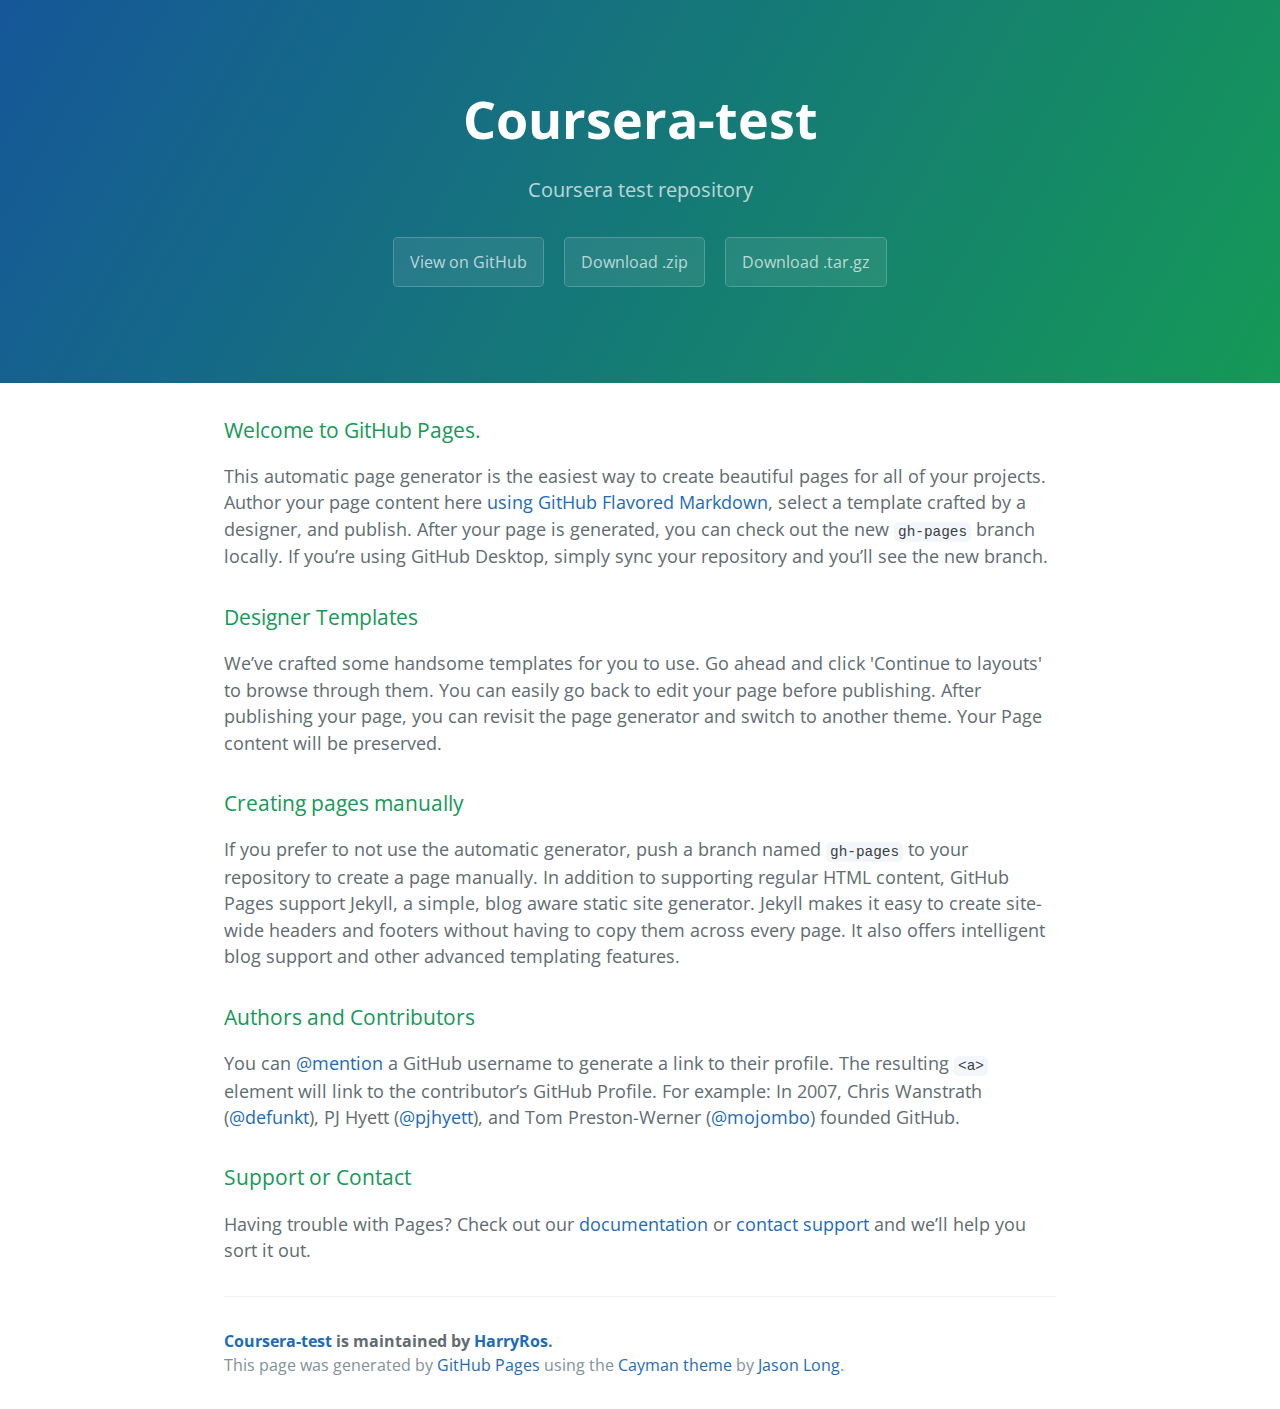
<file: index.html>
<!DOCTYPE html>
<html lang="en-us">
  <head>
    <meta charset="UTF-8">
    <title>Coursera-test by HarryRos</title>
    <meta name="viewport" content="width=device-width, initial-scale=1">
    <link rel="stylesheet" type="text/css" href="stylesheets/normalize.css" media="screen">
    <link href='https://fonts.googleapis.com/css?family=Open+Sans:400,700' rel='stylesheet' type='text/css'>
    <link rel="stylesheet" type="text/css" href="stylesheets/stylesheet.css" media="screen">
    <link rel="stylesheet" type="text/css" href="stylesheets/github-light.css" media="screen">
  </head>
  <body>
    <section class="page-header">
      <h1 class="project-name">Coursera-test</h1>
      <h2 class="project-tagline">Coursera test repository</h2>
      <a href="https://github.com/HarryRos/coursera-test" class="btn">View on GitHub</a>
      <a href="https://github.com/HarryRos/coursera-test/zipball/master" class="btn">Download .zip</a>
      <a href="https://github.com/HarryRos/coursera-test/tarball/master" class="btn">Download .tar.gz</a>
    </section>

    <section class="main-content">
      <h3>
<a id="welcome-to-github-pages" class="anchor" href="#welcome-to-github-pages" aria-hidden="true"><span aria-hidden="true" class="octicon octicon-link"></span></a>Welcome to GitHub Pages.</h3>

<p>This automatic page generator is the easiest way to create beautiful pages for all of your projects. Author your page content here <a href="https://guides.github.com/features/mastering-markdown/">using GitHub Flavored Markdown</a>, select a template crafted by a designer, and publish. After your page is generated, you can check out the new <code>gh-pages</code> branch locally. If you’re using GitHub Desktop, simply sync your repository and you’ll see the new branch.</p>

<h3>
<a id="designer-templates" class="anchor" href="#designer-templates" aria-hidden="true"><span aria-hidden="true" class="octicon octicon-link"></span></a>Designer Templates</h3>

<p>We’ve crafted some handsome templates for you to use. Go ahead and click 'Continue to layouts' to browse through them. You can easily go back to edit your page before publishing. After publishing your page, you can revisit the page generator and switch to another theme. Your Page content will be preserved.</p>

<h3>
<a id="creating-pages-manually" class="anchor" href="#creating-pages-manually" aria-hidden="true"><span aria-hidden="true" class="octicon octicon-link"></span></a>Creating pages manually</h3>

<p>If you prefer to not use the automatic generator, push a branch named <code>gh-pages</code> to your repository to create a page manually. In addition to supporting regular HTML content, GitHub Pages support Jekyll, a simple, blog aware static site generator. Jekyll makes it easy to create site-wide headers and footers without having to copy them across every page. It also offers intelligent blog support and other advanced templating features.</p>

<h3>
<a id="authors-and-contributors" class="anchor" href="#authors-and-contributors" aria-hidden="true"><span aria-hidden="true" class="octicon octicon-link"></span></a>Authors and Contributors</h3>

<p>You can <a href="https://help.github.com/articles/basic-writing-and-formatting-syntax/#mentioning-users-and-teams" class="user-mention">@mention</a> a GitHub username to generate a link to their profile. The resulting <code>&lt;a&gt;</code> element will link to the contributor’s GitHub Profile. For example: In 2007, Chris Wanstrath (<a href="https://github.com/defunkt" class="user-mention">@defunkt</a>), PJ Hyett (<a href="https://github.com/pjhyett" class="user-mention">@pjhyett</a>), and Tom Preston-Werner (<a href="https://github.com/mojombo" class="user-mention">@mojombo</a>) founded GitHub.</p>

<h3>
<a id="support-or-contact" class="anchor" href="#support-or-contact" aria-hidden="true"><span aria-hidden="true" class="octicon octicon-link"></span></a>Support or Contact</h3>

<p>Having trouble with Pages? Check out our <a href="https://help.github.com/pages">documentation</a> or <a href="https://github.com/contact">contact support</a> and we’ll help you sort it out.</p>

      <footer class="site-footer">
        <span class="site-footer-owner"><a href="https://github.com/HarryRos/coursera-test">Coursera-test</a> is maintained by <a href="https://github.com/HarryRos">HarryRos</a>.</span>

        <span class="site-footer-credits">This page was generated by <a href="https://pages.github.com">GitHub Pages</a> using the <a href="https://github.com/jasonlong/cayman-theme">Cayman theme</a> by <a href="https://twitter.com/jasonlong">Jason Long</a>.</span>
      </footer>

    </section>

  
  </body>
</html>
</file>
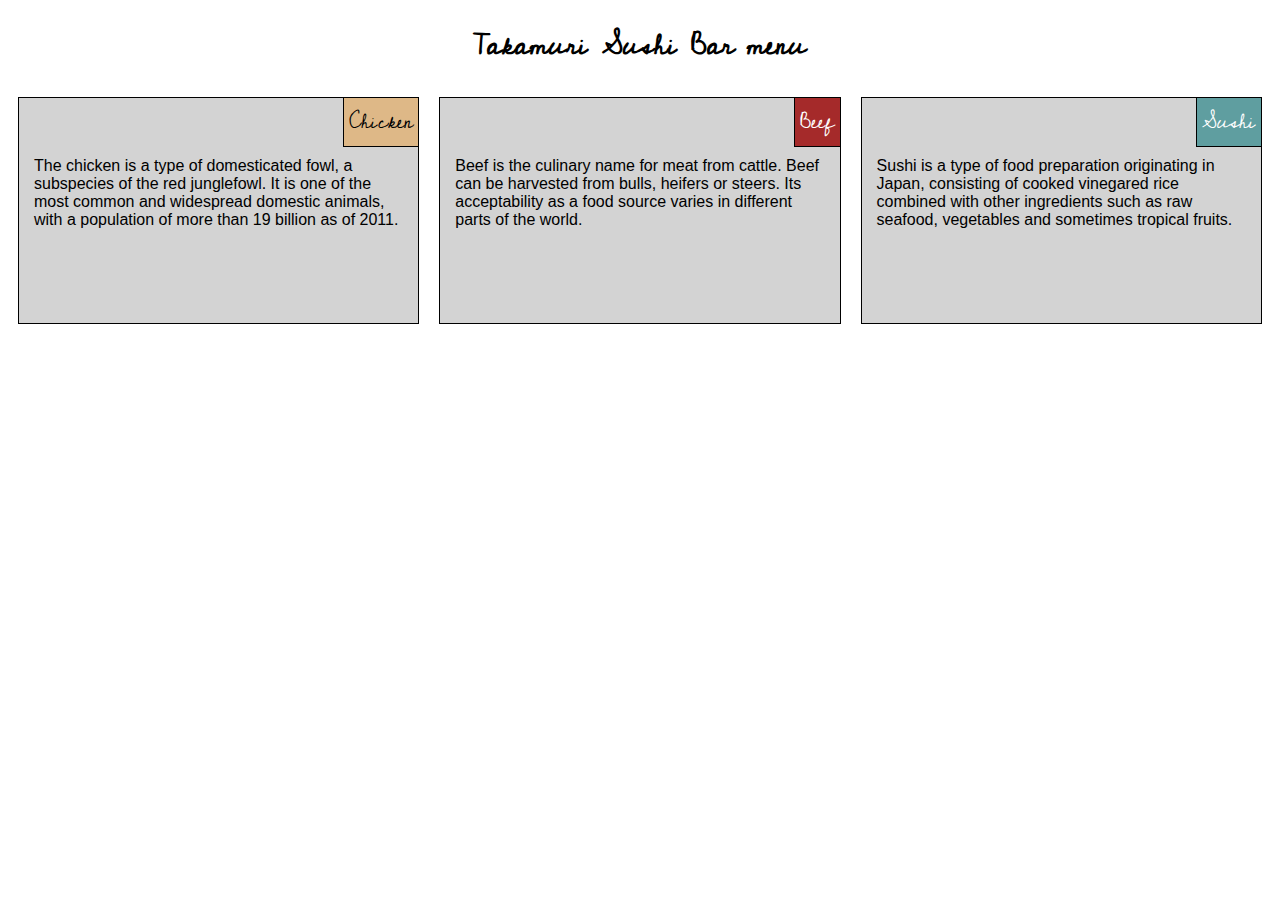
<file: module2_solution/index.html>
<!DOCTYPE html>
<html>
<head>
<meta charset="utf-8">
<meta http-equiv="X-UA-Compatible" content="IE=edge">
<meta name="viewport" content="width=device-width, initial-scale=1">
<title>Module 2</title>
<link rel="stylesheet" href="css/styles.css">
<link href='https://fonts.googleapis.com/css?family=Cedarville+Cursive' rel='stylesheet' type='text/css'>

</head>
<body>
<h1>Takamuri Sushi Bar menu</h1>

<div class="row">
  
    <div class="col-md-4 col-sm-6">
    <div class="menu-item">
        <div id="chicken" class="title">Chicken</div>  
        <p>
        The chicken is a type of domesticated fowl, a subspecies of the red junglefowl. It is one of the most common and widespread domestic animals, with a population of more than 19 billion as of 2011.
        </p>
    </div>
  </div>


  <div class="col-md-4 col-sm-6">
    <div class="menu-item">
        <div id="beef" class="title">Beef</div>  
        <p>
        Beef is the culinary name for meat from cattle. Beef can be harvested from bulls, heifers or steers. Its acceptability as a food source varies in different parts of the world. 
        </p>
    </div>
  </div>


      <div class="col-md-4 col-sm-12">
      <div class="menu-item">
          <div id="sushi" class="title">Sushi</div>
          <p>
          Sushi is a type of food preparation originating in Japan, consisting of cooked vinegared rice combined with other ingredients such as raw seafood, vegetables and sometimes tropical fruits.
          </p>
      </div>
  </div>
</div>

</body>
</html>
</file>
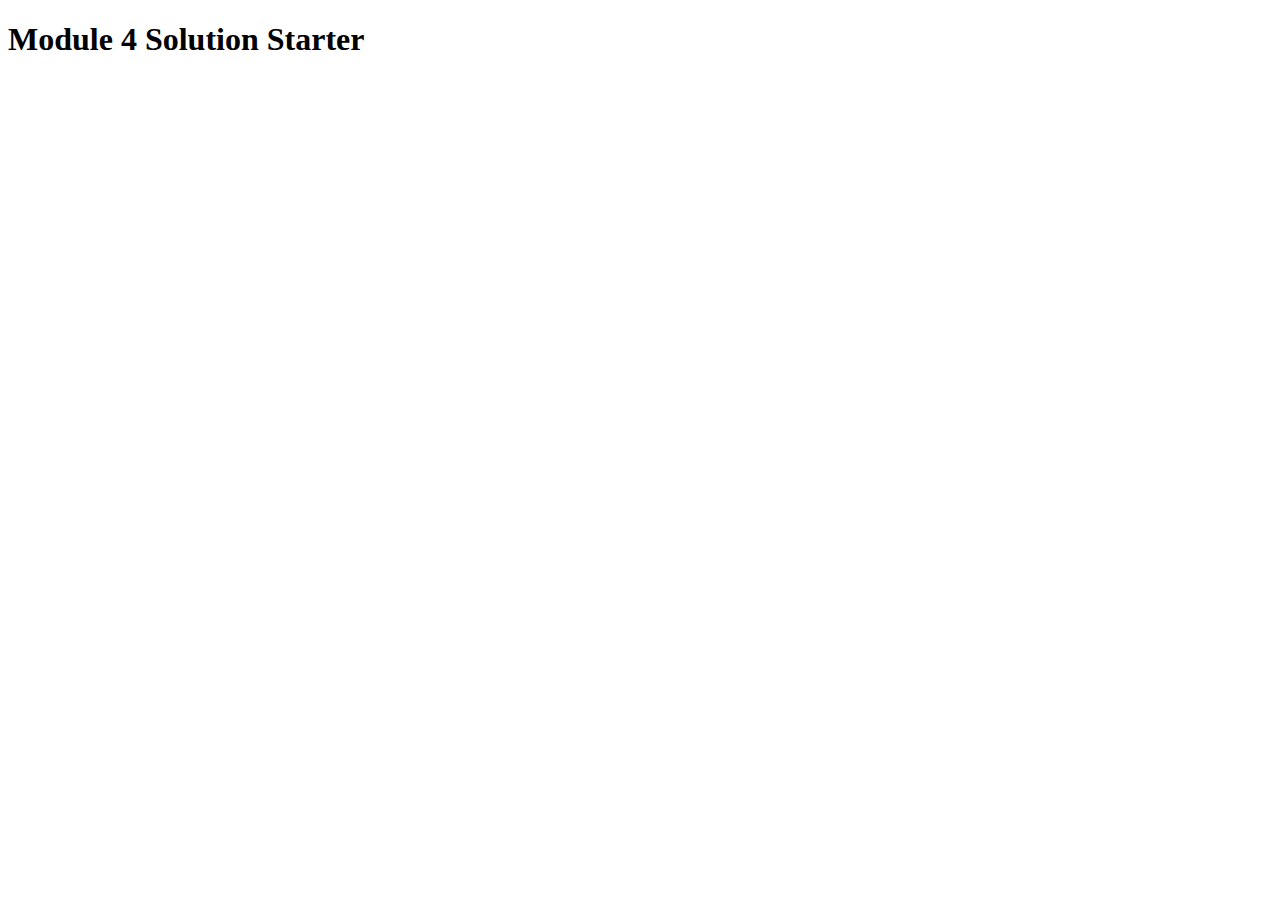
<file: module4_solution/index.html>
<!DOCTYPE html>
<html>
<head>
  <meta charset="utf-8">
  <title>Module 4 Solution Starter</title>
  <script>
    var names = []; // DO NOT REMOVE
  </script>
  <script src="SpeakHello.js"></script>
  <script src="SpeakGoodBye.js"></script>
  <script src="script.js"></script>
</head>
<body>
  <h1>Module 4 Solution Starter</h1>
</body>
</html>
</file>
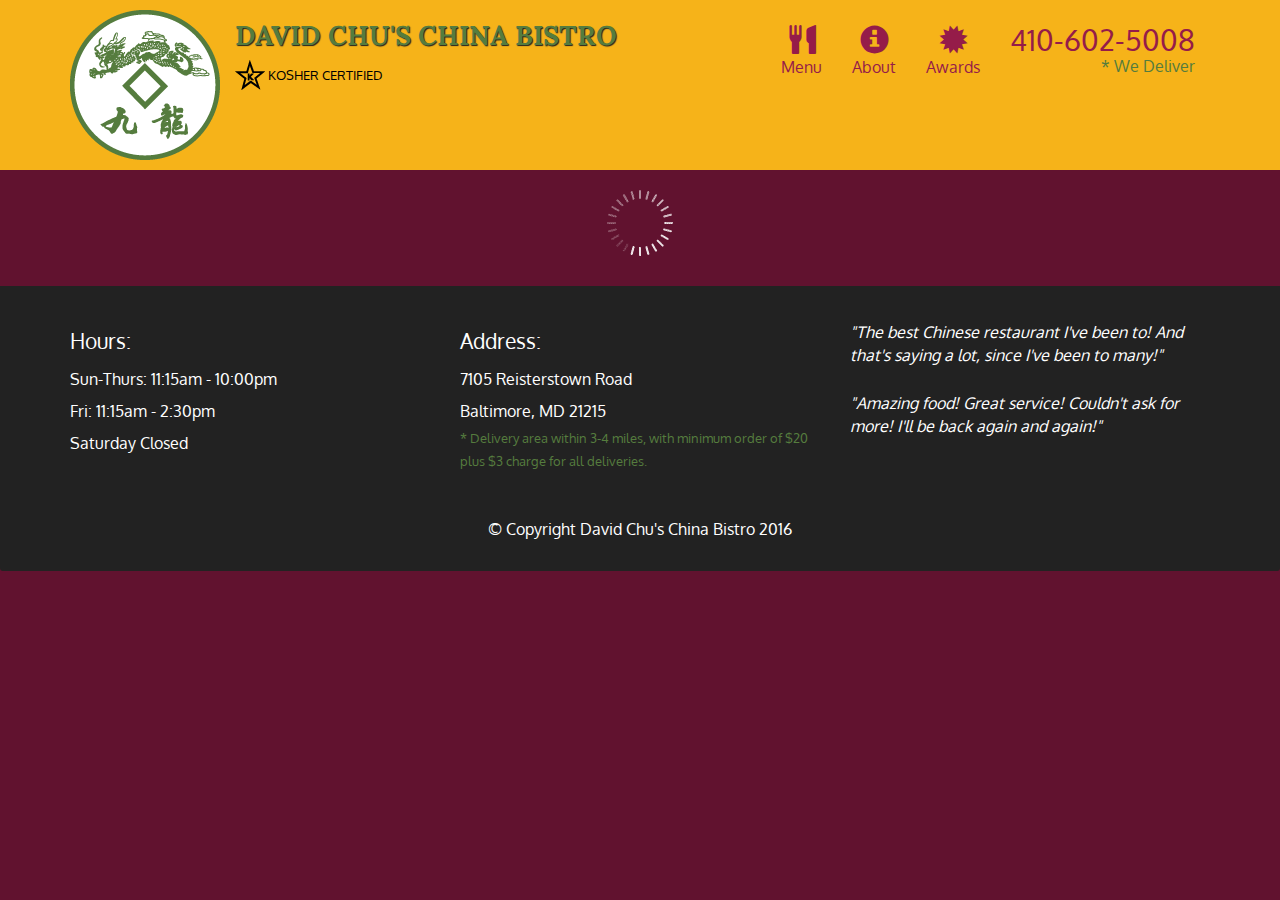
<file: module5_solution/index.html>
<!doctype html>
<html lang="en">
  <head>
    <meta charset="utf-8">
    <meta http-equiv="X-UA-Compatible" content="IE=edge">
    <meta name="viewport" content="width=device-width, initial-scale=1">
    <title>David Chu's China Bistro</title>
    <link rel="stylesheet" href="css/bootstrap.min.css">
    <link rel="stylesheet" href="css/styles.css">
    <link href='https://fonts.googleapis.com/css?family=Oxygen:400,300,700' rel='stylesheet' type='text/css'>
    <link href='https://fonts.googleapis.com/css?family=Lora' rel='stylesheet' type='text/css'>
  </head>
<body>
  <header>
    <nav id="header-nav" class="navbar navbar-default">
      <div class="container">
        <div class="navbar-header">
          <a href="index.html" class="pull-left visible-md visible-lg">
            <div id="logo-img" alt="Logo image"></div>
          </a>

          <div class="navbar-brand">
            <a href="index.html"><h1>David Chu's China Bistro</h1></a>
            <p>
              <img src="images/star-k-logo.png" alt="Kosher certification">
              <span>Kosher Certified</span>
            </p>
          </div>

          <button id="navbarToggle" type="button" class="navbar-toggle collapsed" data-toggle="collapse" data-target="#collapsable-nav" aria-expanded="false">
            <span class="sr-only">Toggle navigation</span>
            <span class="icon-bar"></span>
            <span class="icon-bar"></span>
            <span class="icon-bar"></span>
          </button>
        </div>
        
        <div id="collapsable-nav" class="collapse navbar-collapse">
           <ul id="nav-list" class="nav navbar-nav navbar-right">
            <li id="navHomeButton" class="visible-xs active">
              <a href="index.html">
                <span class="glyphicon glyphicon-home"></span> Home</a>
            </li>
            <li id="navMenuButton">
              <a href="#" onclick="$dc.loadMenuCategories();">
                <span class="glyphicon glyphicon-cutlery"></span><br class="hidden-xs"> Menu</a>
            </li>
            <li>
              <a href="#">
                <span class="glyphicon glyphicon-info-sign"></span><br class="hidden-xs"> About</a>
            </li>
            <li>
              <a href="#">
                <span class="glyphicon glyphicon-certificate"></span><br class="hidden-xs"> Awards</a>
            </li>
            <li id="phone" class="hidden-xs">
              <a href="tel:410-602-5008">
                <span>410-602-5008</span></a><div>* We Deliver</div>
            </li>
          </ul><!-- #nav-list -->
        </div><!-- .collapse .navbar-collapse -->
      </div><!-- .container -->
    </nav><!-- #header-nav -->
  </header>

  <div id="call-btn" class="visible-xs">
    <a class="btn" href="tel:410-602-5008">
    <span class="glyphicon glyphicon-earphone"></span>
    410-602-5008
    </a>
  </div>
  <div id="xs-deliver" class="text-center visible-xs">* We Deliver</div>

  <div id="main-content" class="container"></div>

  <footer class="panel-footer">
    <div class="container">
      <div class="row">
        <section id="hours" class="col-sm-4">
          <span>Hours:</span><br>
          Sun-Thurs: 11:15am - 10:00pm<br>
          Fri: 11:15am - 2:30pm<br>
          Saturday Closed
          <hr class="visible-xs">
        </section>
        <section id="address" class="col-sm-4">
          <span>Address:</span><br>
          7105 Reisterstown Road<br>
          Baltimore, MD 21215
          <p>* Delivery area within 3-4 miles, with minimum order of $20 plus $3 charge for all deliveries.</p>
          <hr class="visible-xs">
        </section>
        <section id="testimonials" class="col-sm-4">
          <p>"The best Chinese restaurant I've been to! And that's saying a lot, since I've been to many!"</p>
          <p>"Amazing food! Great service! Couldn't ask for more! I'll be back again and again!"</p>
        </section>
      </div>
      <div class="text-center">&copy; Copyright David Chu's China Bistro 2016</div>
    </div>
  </footer>

  <!-- jQuery (Bootstrap JS plugins depend on it) -->
  <script src="js/jquery-2.1.4.min.js"></script>
  <script src="js/bootstrap.min.js"></script>
  <script src="js/ajax-utils.js"></script>
  <script src="js/script.js"></script>
</body>
</html>
</file>
<file: stylesheets/stylesheet.css>
* {
  box-sizing: border-box; }

body {
  padding: 0;
  margin: 0;
  font-family: "Open Sans", "Helvetica Neue", Helvetica, Arial, sans-serif;
  font-size: 16px;
  line-height: 1.5;
  color: #606c71; }

a {
  color: #1e6bb8;
  text-decoration: none; }
  a:hover {
    text-decoration: underline; }

.btn {
  display: inline-block;
  margin-bottom: 1rem;
  color: rgba(255, 255, 255, 0.7);
  background-color: rgba(255, 255, 255, 0.08);
  border-color: rgba(255, 255, 255, 0.2);
  border-style: solid;
  border-width: 1px;
  border-radius: 0.3rem;
  transition: color 0.2s, background-color 0.2s, border-color 0.2s; }
  .btn + .btn {
    margin-left: 1rem; }

.btn:hover {
  color: rgba(255, 255, 255, 0.8);
  text-decoration: none;
  background-color: rgba(255, 255, 255, 0.2);
  border-color: rgba(255, 255, 255, 0.3); }

@media screen and (min-width: 64em) {
  .btn {
    padding: 0.75rem 1rem; } }

@media screen and (min-width: 42em) and (max-width: 64em) {
  .btn {
    padding: 0.6rem 0.9rem;
    font-size: 0.9rem; } }

@media screen and (max-width: 42em) {
  .btn {
    display: block;
    width: 100%;
    padding: 0.75rem;
    font-size: 0.9rem; }
    .btn + .btn {
      margin-top: 1rem;
      margin-left: 0; } }

.page-header {
  color: #fff;
  text-align: center;
  background-color: #159957;
  background-image: linear-gradient(120deg, #155799, #159957); }

@media screen and (min-width: 64em) {
  .page-header {
    padding: 5rem 6rem; } }

@media screen and (min-width: 42em) and (max-width: 64em) {
  .page-header {
    padding: 3rem 4rem; } }

@media screen and (max-width: 42em) {
  .page-header {
    padding: 2rem 1rem; } }

.project-name {
  margin-top: 0;
  margin-bottom: 0.1rem; }

@media screen and (min-width: 64em) {
  .project-name {
    font-size: 3.25rem; } }

@media screen and (min-width: 42em) and (max-width: 64em) {
  .project-name {
    font-size: 2.25rem; } }

@media screen and (max-width: 42em) {
  .project-name {
    font-size: 1.75rem; } }

.project-tagline {
  margin-bottom: 2rem;
  font-weight: normal;
  opacity: 0.7; }

@media screen and (min-width: 64em) {
  .project-tagline {
    font-size: 1.25rem; } }

@media screen and (min-width: 42em) and (max-width: 64em) {
  .project-tagline {
    font-size: 1.15rem; } }

@media screen and (max-width: 42em) {
  .project-tagline {
    font-size: 1rem; } }

.main-content :first-child {
  margin-top: 0; }
.main-content img {
  max-width: 100%; }
.main-content h1, .main-content h2, .main-content h3, .main-content h4, .main-content h5, .main-content h6 {
  margin-top: 2rem;
  margin-bottom: 1rem;
  font-weight: normal;
  color: #159957; }
.main-content p {
  margin-bottom: 1em; }
.main-content code {
  padding: 2px 4px;
  font-family: Consolas, "Liberation Mono", Menlo, Courier, monospace;
  font-size: 0.9rem;
  color: #383e41;
  background-color: #f3f6fa;
  border-radius: 0.3rem; }
.main-content pre {
  padding: 0.8rem;
  margin-top: 0;
  margin-bottom: 1rem;
  font: 1rem Consolas, "Liberation Mono", Menlo, Courier, monospace;
  color: #567482;
  word-wrap: normal;
  background-color: #f3f6fa;
  border: solid 1px #dce6f0;
  border-radius: 0.3rem; }
  .main-content pre > code {
    padding: 0;
    margin: 0;
    font-size: 0.9rem;
    color: #567482;
    word-break: normal;
    white-space: pre;
    background: transparent;
    border: 0; }
.main-content .highlight {
  margin-bottom: 1rem; }
  .main-content .highlight pre {
    margin-bottom: 0;
    word-break: normal; }
.main-content .highlight pre, .main-content pre {
  padding: 0.8rem;
  overflow: auto;
  font-size: 0.9rem;
  line-height: 1.45;
  border-radius: 0.3rem; }
.main-content pre code, .main-content pre tt {
  display: inline;
  max-width: initial;
  padding: 0;
  margin: 0;
  overflow: initial;
  line-height: inherit;
  word-wrap: normal;
  background-color: transparent;
  border: 0; }
  .main-content pre code:before, .main-content pre code:after, .main-content pre tt:before, .main-content pre tt:after {
    content: normal; }
.main-content ul, .main-content ol {
  margin-top: 0; }
.main-content blockquote {
  padding: 0 1rem;
  margin-left: 0;
  color: #819198;
  border-left: 0.3rem solid #dce6f0; }
  .main-content blockquote > :first-child {
    margin-top: 0; }
  .main-content blockquote > :last-child {
    margin-bottom: 0; }
.main-content table {
  display: block;
  width: 100%;
  overflow: auto;
  word-break: normal;
  word-break: keep-all; }
  .main-content table th {
    font-weight: bold; }
  .main-content table th, .main-content table td {
    padding: 0.5rem 1rem;
    border: 1px solid #e9ebec; }
.main-content dl {
  padding: 0; }
  .main-content dl dt {
    padding: 0;
    margin-top: 1rem;
    font-size: 1rem;
    font-weight: bold; }
  .main-content dl dd {
    padding: 0;
    margin-bottom: 1rem; }
.main-content hr {
  height: 2px;
  padding: 0;
  margin: 1rem 0;
  background-color: #eff0f1;
  border: 0; }

@media screen and (min-width: 64em) {
  .main-content {
    max-width: 64rem;
    padding: 2rem 6rem;
    margin: 0 auto;
    font-size: 1.1rem; } }

@media screen and (min-width: 42em) and (max-width: 64em) {
  .main-content {
    padding: 2rem 4rem;
    font-size: 1.1rem; } }

@media screen and (max-width: 42em) {
  .main-content {
    padding: 2rem 1rem;
    font-size: 1rem; } }

.site-footer {
  padding-top: 2rem;
  margin-top: 2rem;
  border-top: solid 1px #eff0f1; }

.site-footer-owner {
  display: block;
  font-weight: bold; }

.site-footer-credits {
  color: #819198; }

@media screen and (min-width: 64em) {
  .site-footer {
    font-size: 1rem; } }

@media screen and (min-width: 42em) and (max-width: 64em) {
  .site-footer {
    font-size: 1rem; } }

@media screen and (max-width: 42em) {
  .site-footer {
    font-size: 0.9rem; } }
</file>
<file: stylesheets/github-light.css>
/*
The MIT License (MIT)

Copyright (c) 2016 GitHub, Inc.

Permission is hereby granted, free of charge, to any person obtaining a copy
of this software and associated documentation files (the "Software"), to deal
in the Software without restriction, including without limitation the rights
to use, copy, modify, merge, publish, distribute, sublicense, and/or sell
copies of the Software, and to permit persons to whom the Software is
furnished to do so, subject to the following conditions:

The above copyright notice and this permission notice shall be included in all
copies or substantial portions of the Software.

THE SOFTWARE IS PROVIDED "AS IS", WITHOUT WARRANTY OF ANY KIND, EXPRESS OR
IMPLIED, INCLUDING BUT NOT LIMITED TO THE WARRANTIES OF MERCHANTABILITY,
FITNESS FOR A PARTICULAR PURPOSE AND NONINFRINGEMENT. IN NO EVENT SHALL THE
AUTHORS OR COPYRIGHT HOLDERS BE LIABLE FOR ANY CLAIM, DAMAGES OR OTHER
LIABILITY, WHETHER IN AN ACTION OF CONTRACT, TORT OR OTHERWISE, ARISING FROM,
OUT OF OR IN CONNECTION WITH THE SOFTWARE OR THE USE OR OTHER DEALINGS IN THE
SOFTWARE.

*/

.pl-c /* comment */ {
  color: #969896;
}

.pl-c1 /* constant, variable.other.constant, support, meta.property-name, support.constant, support.variable, meta.module-reference, markup.raw, meta.diff.header */,
.pl-s .pl-v /* string variable */ {
  color: #0086b3;
}

.pl-e /* entity */,
.pl-en /* entity.name */ {
  color: #795da3;
}

.pl-smi /* variable.parameter.function, storage.modifier.package, storage.modifier.import, storage.type.java, variable.other */,
.pl-s .pl-s1 /* string source */ {
  color: #333;
}

.pl-ent /* entity.name.tag */ {
  color: #63a35c;
}

.pl-k /* keyword, storage, storage.type */ {
  color: #a71d5d;
}

.pl-s /* string */,
.pl-pds /* punctuation.definition.string, string.regexp.character-class */,
.pl-s .pl-pse .pl-s1 /* string punctuation.section.embedded source */,
.pl-sr /* string.regexp */,
.pl-sr .pl-cce /* string.regexp constant.character.escape */,
.pl-sr .pl-sre /* string.regexp source.ruby.embedded */,
.pl-sr .pl-sra /* string.regexp string.regexp.arbitrary-repitition */ {
  color: #183691;
}

.pl-v /* variable */ {
  color: #ed6a43;
}

.pl-id /* invalid.deprecated */ {
  color: #b52a1d;
}

.pl-ii /* invalid.illegal */ {
  color: #f8f8f8;
  background-color: #b52a1d;
}

.pl-sr .pl-cce /* string.regexp constant.character.escape */ {
  font-weight: bold;
  color: #63a35c;
}

.pl-ml /* markup.list */ {
  color: #693a17;
}

.pl-mh /* markup.heading */,
.pl-mh .pl-en /* markup.heading entity.name */,
.pl-ms /* meta.separator */ {
  font-weight: bold;
  color: #1d3e81;
}

.pl-mq /* markup.quote */ {
  color: #008080;
}

.pl-mi /* markup.italic */ {
  font-style: italic;
  color: #333;
}

.pl-mb /* markup.bold */ {
  font-weight: bold;
  color: #333;
}

.pl-md /* markup.deleted, meta.diff.header.from-file */ {
  color: #bd2c00;
  background-color: #ffecec;
}

.pl-mi1 /* markup.inserted, meta.diff.header.to-file */ {
  color: #55a532;
  background-color: #eaffea;
}

.pl-mdr /* meta.diff.range */ {
  font-weight: bold;
  color: #795da3;
}

.pl-mo /* meta.output */ {
  color: #1d3e81;
}
</file>
<file: module2_solution/css/styles.css>
/********** Base styles **********/
* {
  box-sizing: border-box;
  font-family: 'Cedarville Cursive', cursive;
}
h1 {
  margin-bottom: 15px;
  text-align: center;
  font-size: 1.75em;
}

p {
  min-height: 150px;
  margin-right: 15px;
  margin-left: 15px;
  font-family: Helvetica;
  clear: right;

}

.title{
  padding: 5px;
  float: right;
  margin-bottom: 10px;
  font-size: 1.25em;
  border-bottom: 1px solid black;
  border-left: 1px solid black;
}

.menu-item{
  border: 1px solid black;
  margin: 10px;
  background-color: lightgrey;
}


#chicken{
  background-color: #DEB887;
  color: = black;
}
#beef{
  background-color: #A52A2A;
  color: white;
}
#sushi{
  background-color: #5F9EA0;
  color: white;
}


/* Simple Responsive Framework. */
.row {
  width: 100%;
}

/********** Medium devices only **********/
@media (min-width: 992px) {
  .col-md-1, .col-md-2, .col-md-3, .col-md-4, .col-md-5, .col-md-6, .col-md-7, .col-md-8, .col-md-9, .col-md-10, .col-md-11, .col-md-12 {
    float: left;
  }
  .col-md-1 {
    width: 8.33%;
  }
  .col-md-2 {
    width: 16.66%;
  }
  .col-md-3 {
    width: 25%;
  }
  .col-md-4 {
    width: 33.33%;
  }
  .col-md-5 {
    width: 41.66%;
  }
  .col-md-6 {
    width: 50%;
  }
  .col-md-7 {
    width: 58.33%;
  }
  .col-md-8 {
    width: 66.66%;
  }
  .col-md-9 {
    width: 74.99%;
  }
  .col-md-10 {
    width: 83.33%;
  }
  .col-md-11 {
    width: 91.66%;
  }
  .col-md-12 {
    width: 100%;
  }
}

/********** Small devices only **********/
@media (min-width: 768px) and (max-width: 991px) {
  .col-sm-1, .col-sm-2, .col-sm-3, .col-sm-4, .col-sm-5, .col-sm-6, .col-sm-7, .col-sm-8, .col-sm-9, .col-sm-10, .col-sm-11, .col-sm-12 {
    float: left;
  }
  .col-sm-1 {
    width: 8.33%;
  }
  .col-sm-2 {
    width: 16.66%;
  }
  .col-sm-3 {
    width: 25%;
  }
  .col-sm-4 {
    width: 33.33%;
  }
  .col-sm-5 {
    width: 41.66%;
  }
  .col-sm-6 {
    width: 50%;
  }
  .col-sm-7 {
    width: 58.33%;
  }
  .col-sm-8 {
    width: 66.66%;
  }
  .col-sm-9 {
    width: 74.99%;
  }
  .col-sm-10 {
    width: 83.33%;
  }
  .col-sm-11 {
    width: 91.66%;
  }
  .col-sm-12 {
    width: 100%;
  }
}
</file>
<file: module5_solution/css/styles.css>
body {
  font-size: 16px;
  color: #fff;
  background-color: #61122f;
  font-family: 'Oxygen', sans-serif;
}

/** HEADER **/
#header-nav {
  background-color: #f6b319;
  border-radius: 0;
  border: 0;
}

#logo-img {
  background: url('../images/restaurant-logo_large.png') no-repeat;
  width: 150px;
  height: 150px;
  margin: 10px 15px 10px 0;
}

.navbar-brand {
  padding-top: 25px;
}
.navbar-brand h1 { /* Restaurant name */
  font-family: 'Lora', serif;
  color: #557c3e;
  font-size: 1.5em;
  text-transform: uppercase;
  font-weight: bold;
  text-shadow: 1px 1px 1px #222;
  margin-top: 0;
  margin-bottom: 0;
  line-height: .75;
}
.navbar-brand a:hover, .navbar-brand a:focus {
  text-decoration: none;
}
.navbar-brand p { /* Kosher cert */
  color: #000;
  text-transform: uppercase;
  font-size: .7em;
  margin-top: 15px;
}
.navbar-brand p span { /* Star-K */
  vertical-align: middle;
}

#nav-list {
  margin-top: 10px;
}
#nav-list a {
  color: #951C49;
  text-align: center;
}
#nav-list a:hover {
  background: #E7E7E7;
}
#nav-list a span {
  font-size: 1.8em;
}

#phone {
  margin-top: 5px;
}
#phone a { /* Phone number */
  text-align: right;
  padding-bottom: 0;
}
#phone div { /* We Deliver */
  color: #557c3e;
  text-align: right;
  padding-right: 15px;
}

.navbar-header button.navbar-toggle, .navbar-header .icon-bar {
  border: 1px solid #61122f;
}
.navbar-header button.navbar-toggle {
  clear: both;
  margin-top: -30px;
}
/* END HEADER */

/* FOOTER */
.panel-footer {
  margin-top: 30px;
  padding-top: 35px;
  padding-bottom: 30px;
  background-color: #222;
  border-top: 0;
}
.panel-footer div.row {
  margin-bottom: 35px;
}
#hours, #address {
  line-height: 2;
}
#hours > span, #address > span {
  font-size: 1.3em;
}
#address p {
  color: #557c3e;
  font-size: .8em;
  line-height: 1.8;
}
#testimonials {
  font-style: italic;
}
#testimonials p:nth-child(2) {
  margin-top: 25px;
}
/* END FOOTER */



/* HOME PAGE */
.container .jumbotron {
  box-shadow: 0 0 50px #3F0C1F;
  border: 2px solid #3F0C1F;
}

#menu-tile, #specials-tile, #map-tile {
  height: 250px;
  width: 100%;
  margin-bottom: 15px;
  position: relative;
  border: 2px solid #3F0C1F;
  overflow: hidden;
}
#menu-tile:hover, #specials-tile:hover, #map-tile:hover {
  box-shadow: 0 1px 5px 1px #cccccc;
}
#menu-tile {
  background: url('../images/menu-tile.jpg') no-repeat;
  background-position: center;
}
#specials-tile {
  background: url('../images/specials-tile.jpg') no-repeat;
  background-position: center;
}
#menu-tile span, #specials-tile span, #map-tile span {
  position: absolute;
  bottom: 0;
  right: 0;
  width: 100%;
  text-align: center;
  font-size: 1.6em;
  text-transform: uppercase;
  background-color: #000;
  color: #fff;
  opacity: .8;
}
/* END HOME PAGE */

/* MENU CATEGORIES PAGE */
.category-tile { 
  position: relative;
  border: 2px solid #3F0C1F;
  overflow: hidden;
  width: 200px;
  height: 200px;
  margin: 0 auto 15px;
}
.category-tile span {
  position: absolute;
  bottom: 0;
  right: 0;
  width: 100%;
  text-align: center;
  font-size: 1.2em;
  text-transform: uppercase;
  background-color: #000;
  color: #fff;
  opacity: .8;
}
.category-tile:hover {
  box-shadow: 0 1px 5px 1px #cccccc;
}

#menu-categories-title + div {
  margin-bottom: 50px;
}
/* END MENU CATEGORIES PAGE */

/* SINGLE CATEGORY PAGE */
.menu-item-tile {
  margin-bottom: 25px;
}
.menu-item-tile hr {
  width: 80%;
}
.menu-item-tile .menu-item-price {
  font-size: 1.1em;
  text-align: right;
  margin-top: -15px;
  margin-right: -15px;
}
.menu-item-tile .menu-item-price span {
  font-size: .6em;
}
.menu-item-photo {
  position: relative;
  border: 2px solid #3F0C1F; 
  overflow: hidden;
  padding: 0;
  margin-right: -15px;
  margin-left: auto;
  margin-bottom: 20px;
  max-width: 250px;
}
.menu-item-photo div {
  position: absolute;
  bottom: 0;
  right: 0;
  width: 80px;
  background-color: #557c3e;
  text-align: center;
}
.menu-item-description {
  padding-right: 30px;
}
h3.menu-item-title {
  margin: 0 0 10px;
}
.menu-item-details {
  font-size: .9em;
  font-style: italic;
}
/* END SINGLE CATEGORY PAGE */


/********** Large devices only **********/
@media (min-width: 1200px) {
  .container .jumbotron {
    background: url('../images/jumbotron_1200.jpg') no-repeat;
    height: 675px;
  }
}

/********** Medium devices only **********/
@media (min-width: 992px) and (max-width: 1199px) {
  /* Header */
  #logo-img {
    background: url('../images/restaurant-logo_medium.png') no-repeat;
    width: 100px;
    height: 100px;
    margin: 5px 5px 5px 0;
  }
  /* End Header */

  /* Home Page */
  .container .jumbotron {
    background: url('../images/jumbotron_992.jpg') no-repeat;
    height: 558px;
  }
  /* End Home Page */
}

/********** Small devices only **********/
@media (min-width: 768px) and (max-width: 991px) {
  /* Home Page */
  .container .jumbotron {
    background: url('../images/jumbotron_768.jpg') no-repeat;
    height: 432px;
  }
  /* End Home Page */
}

/********** Extra small devices only **********/
@media (max-width: 767px) {
  /* Header */
  .navbar-brand {
    padding-top: 10px;
    height: 80px;
  }
  .navbar-brand h1 { /* Restaurant name */
    padding-top: 10px;
    font-size: 5vw; /* 1vw = 1% of viewport width */
  }
  .navbar-brand p { /* Kosher cert */
    font-size: .6em;
    margin-top: 12px;
  }
  .navbar-brand p img { /* Star-K */
    height: 20px;
  }

  #collapsable-nav a { /* Collapsed nav menu text */
    font-size: 1.2em;
  }
  #collapsable-nav a span { /* Collapsed nav menu glyph */
    font-size: 1em;
    margin-right: 5px;
  }

  #call-btn > a {
    font-size: 1.5em;
    display: block;
    margin: 0 20px;
    padding: 10px;
    border: 2px solid #fff;
    background-color: #f6b319;
    color: #951c49;
  }
  #xs-deliver {
    margin-top: 5px;
    font-size: .7em;
    letter-spacing: .1em;
    text-transform: uppercase;
  }
  /* End Header */

  /* Footer */
  .panel-footer section {
    margin-bottom: 30px;
    text-align: center;
  }
  .panel-footer section:nth-child(3) {
    margin-bottom: 0; /* margin already exists on the whole row */
  }
  .panel-footer section hr {
    width: 50%;
  }
  /* End Footer */

  /* Home Page */
  .container .jumbotron {
    margin-top: 30px;
    padding: 0;
  }
  #menu-tile, #specials-tile {
    width: 360px;
    margin: 0 auto 15px;
  }

  .menu-item-photo {
    margin-right: auto;
  }
  .menu-item-tile .menu-item-price {
    text-align: center;
  }
  .menu-item-description {
    text-align: center;;
  }
}


/********** Super extra small devices Only :-) (e.g., iPhone 4) **********/
@media (max-width: 479px) {
  /* Header */
  .navbar-brand h1 { /* Restaurant name */
    padding-top: 5px;
    font-size: 6vw;
  }
  /* End Header */
  
  /* Home page */
  #menu-tile, #specials-tile {
    width: 280px;
    margin: 0 auto 15px;
  }

  .col-xxs-12 {
    position: relative;
    min-height: 1px;
    padding-right: 15px;
    padding-left: 15px;
    float: left;
    width: 100%;
  }
}
</file>
